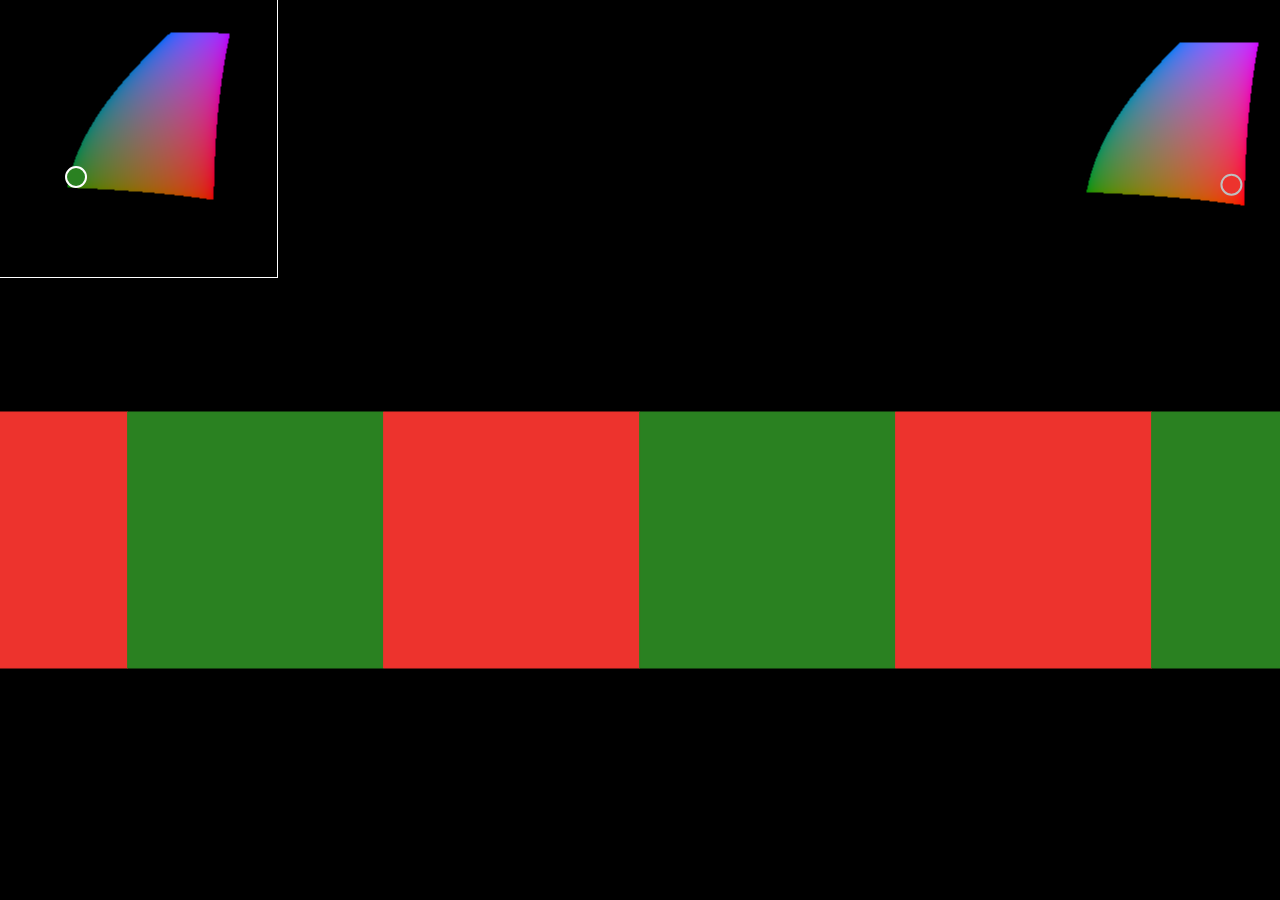
<file: index.html>
<!DOCTYPE html><html lang="en"><head>
    <script src="p5.js"></script>
    <script src="colorFunctions.js"></script>
    <script src="arrayFunctions.js"></script>
    <link rel="stylesheet" type="text/css" href="style.css">
    <meta charset="utf-8">

  </head>
  <body>
    <script src="mmt.js"></script>
    
</body></html>
</file>
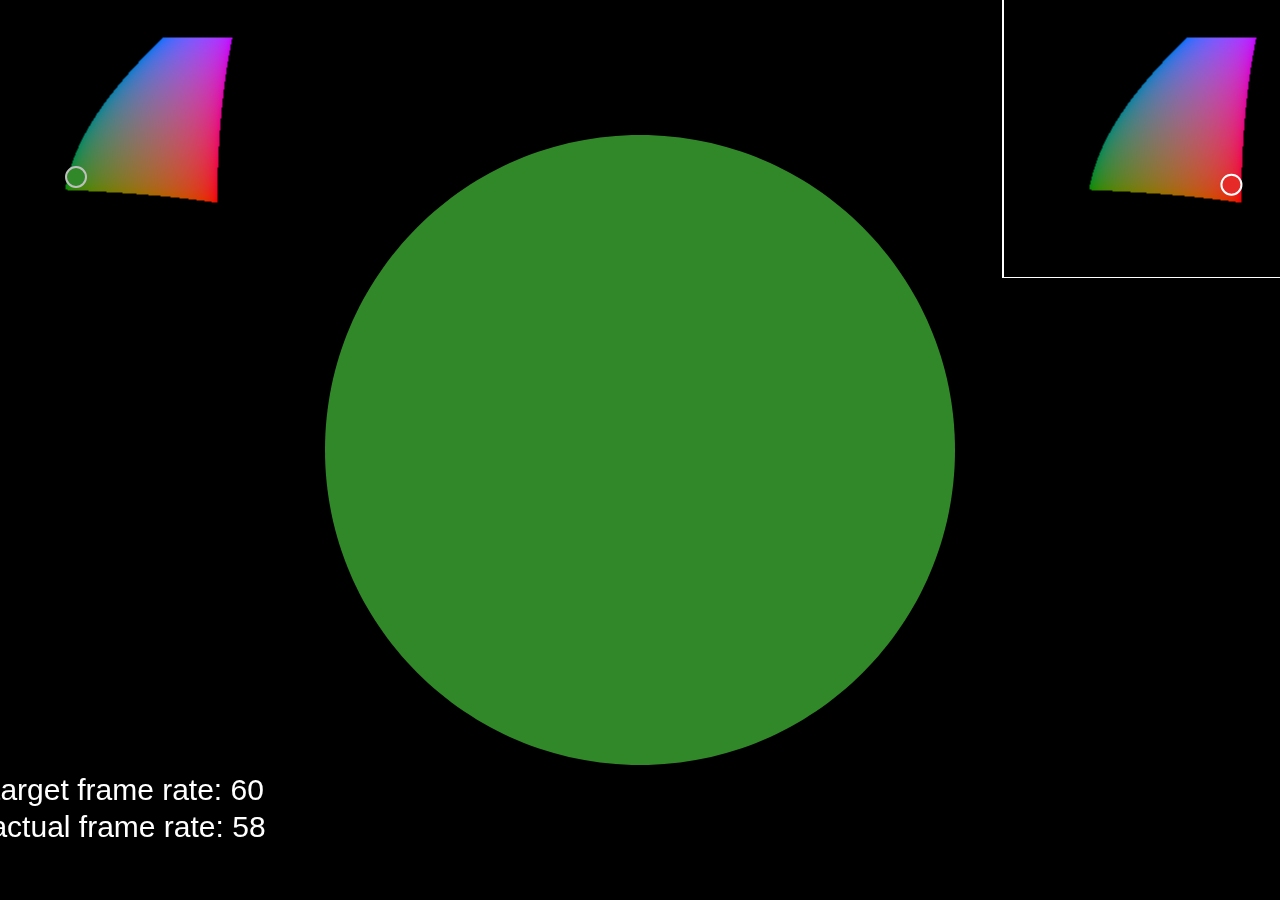
<file: hfp.html>
<!DOCTYPE html><html lang="en"><head>
    <script src="p5.js"></script>
    <script src="colorFunctions.js"></script>
    <script src="arrayFunctions.js"></script>
    <link rel="stylesheet" type="text/css" href="style.css">
    <meta charset="utf-8">

  </head>
  <body>
    <script src="hfp.js"></script>
    
</body></html>
</file>
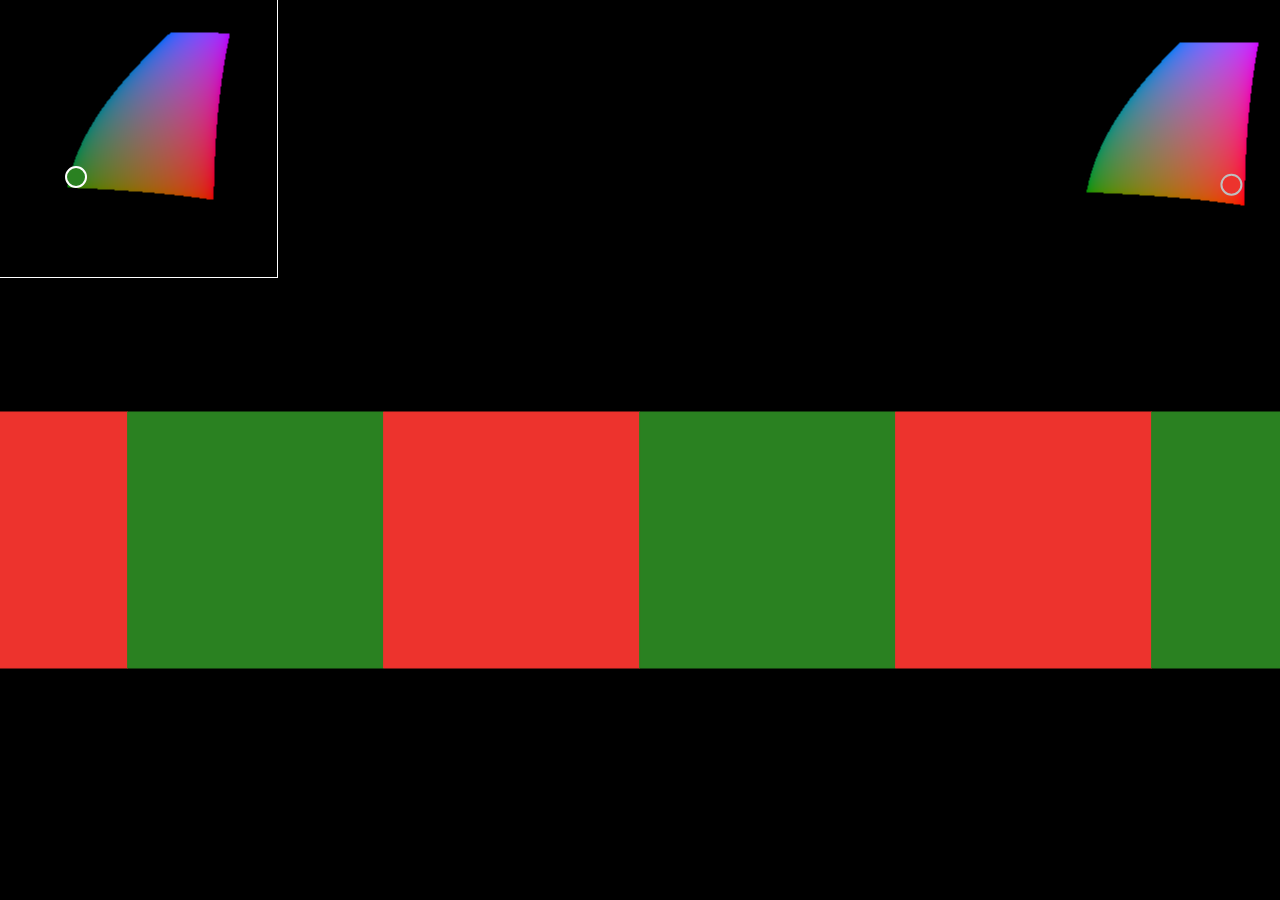
<file: mmt.html>
<!DOCTYPE html><html lang="en"><head>
    <script src="p5.js"></script>
    <script src="colorFunctions.js"></script>
    <script src="arrayFunctions.js"></script>
    <link rel="stylesheet" type="text/css" href="style.css">
    <meta charset="utf-8">

  </head>
  <body>
    <script src="mmt.js"></script>
    
</body></html>
</file>
<file: style.css>
html, body {
  margin: 0;
  padding: 0;
  font-size: 30px;
  text-align: center;
}
canvas {
  display: block;
}
</file>
